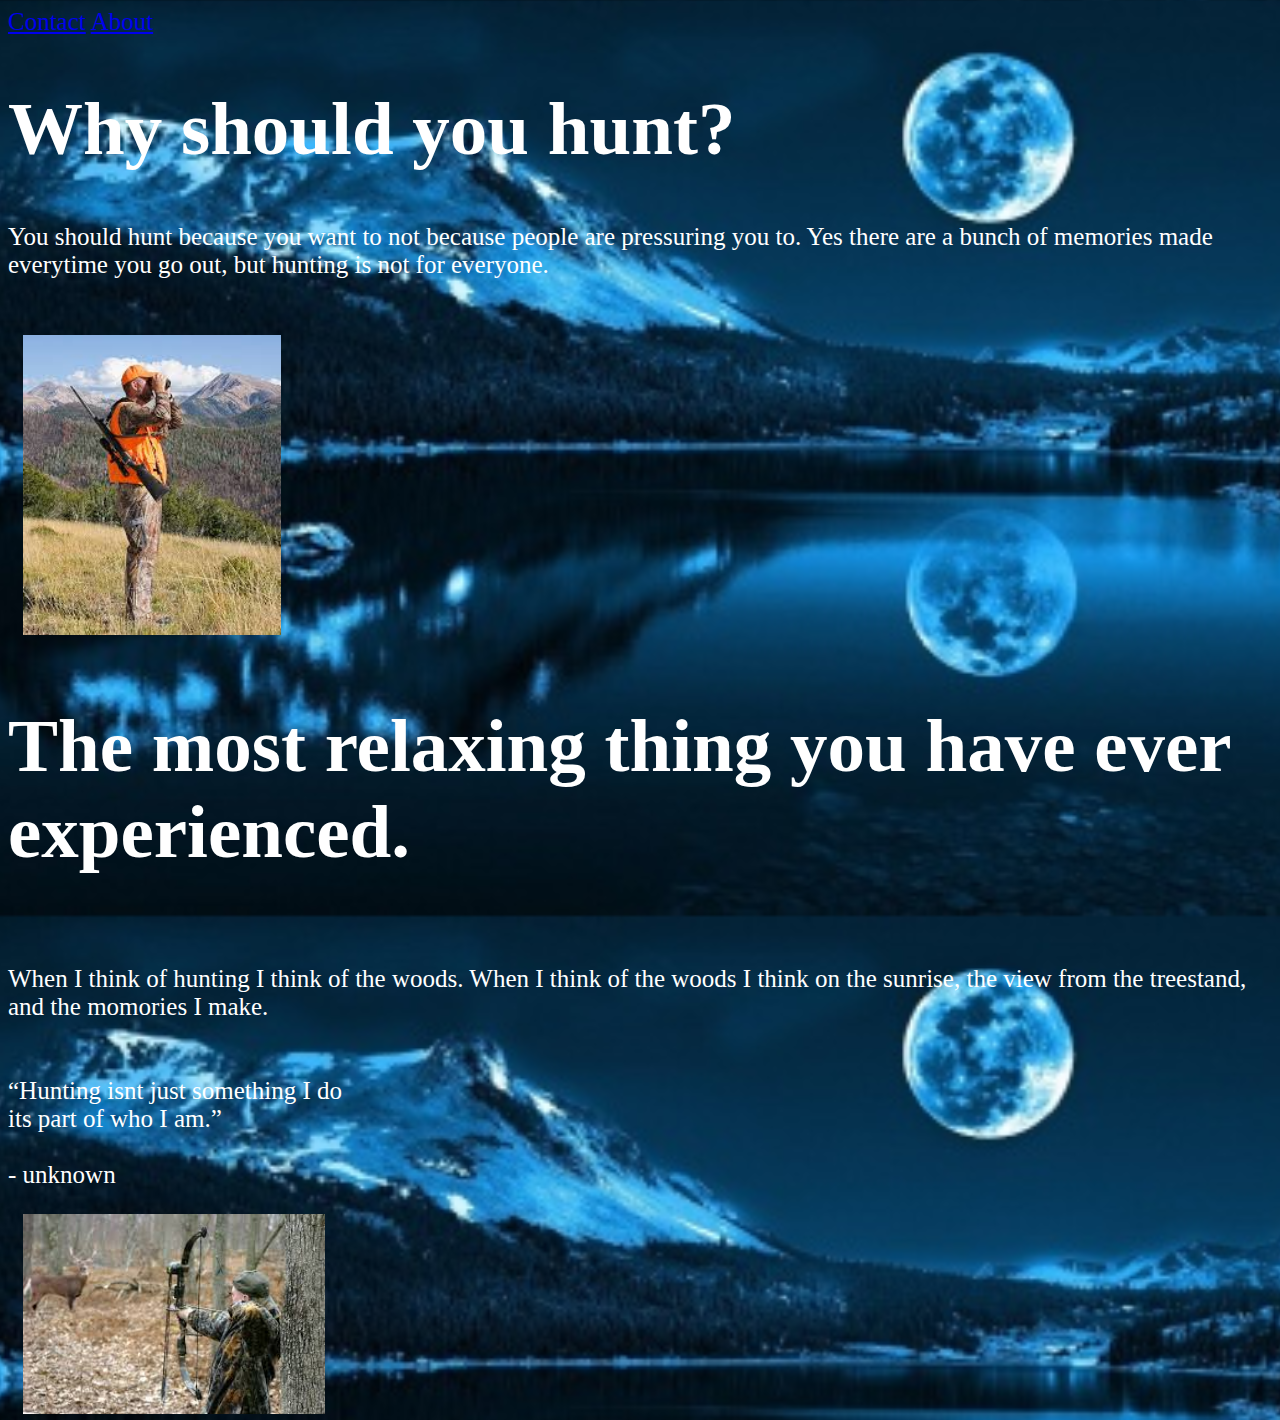
<file: index.html>
<!doctype html>

<html lang="en">

<head>
    <meta charset="utf-8">
    <title>Hunting, the most relaxing sport there is.</title>
    <link rel="stylesheet" href="main.css">

</head>

<body>
   
 <a class="main_nav" href="contact.html">Contact</a>
 <a class="main_nav" href="about.html">About</a>
  <h1>Why should you hunt?</h1>
    You should hunt because you want to not because people are pressuring you to. Yes there are a bunch of memories made everytime you go out, but hunting is not for everyone.<br><br><br>
    <img src="assignment-2/images/picture3.jpg" alt="How can you go wrong with this view." height="300">
    <h2>The most relaxing thing you have ever experienced.</h2>
    <p>
        <br>When I think of hunting I think of the woods. When I think of the woods I think on the sunrise, the view from the treestand, and the momories I make. 
        <br><br><br>
    <q>Hunting isnt just something I do <br>its part of who I am.</q>
    <br><br> - unknown
    </p>
    <img src="assignment-2/images/picture5.jpg" alt="Sweet hunting picture" height="200">
    
    
</body>

</html>
</file>
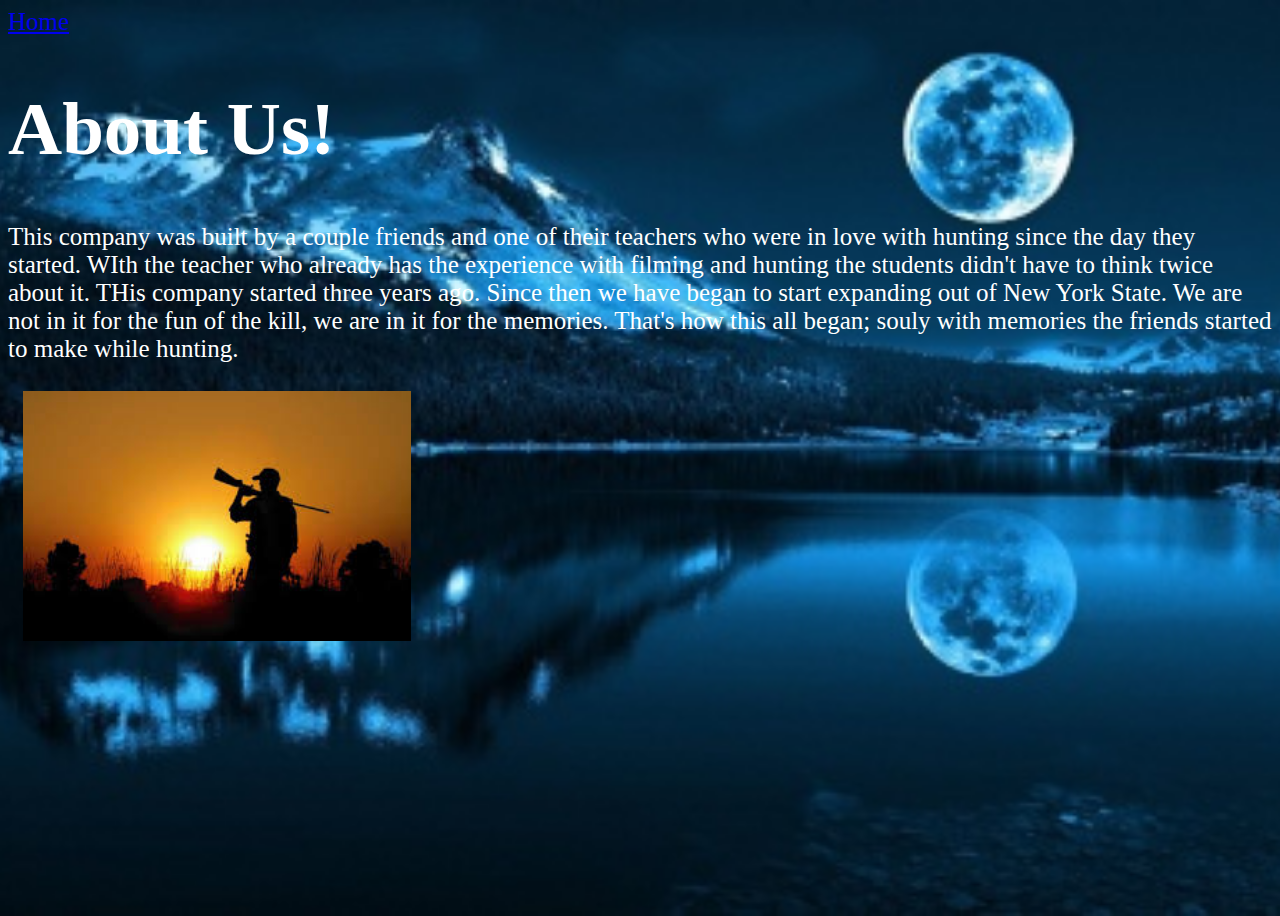
<file: about.html>
<!doctype html>

<html lang="en">

<head>
    <meta charset="utf-8">
    <title>Hunting, the most relaxing sport there is.</title>
    <link rel="stylesheet" href="main.css">

</head>

<body>
   <a class="nav" href="index.html">Home</a>
    <h1>About Us!</h1>
 This company was built by a couple friends and one of their teachers who were in love with hunting since the day they started. WIth the teacher who already has the experience with filming and hunting the students didn't have to think twice about it. THis company started three years ago. Since then we have began to start expanding out of New York State. We are not in it for the fun of the kill, we are in it for the memories. That's how this all began; souly with memories the friends started to make while hunting. 
    <br><br>
    <img src="assignment-2/images/picture2.jpg" alt="Sunrise" height="250">
    
    </body>

</html>
</file>
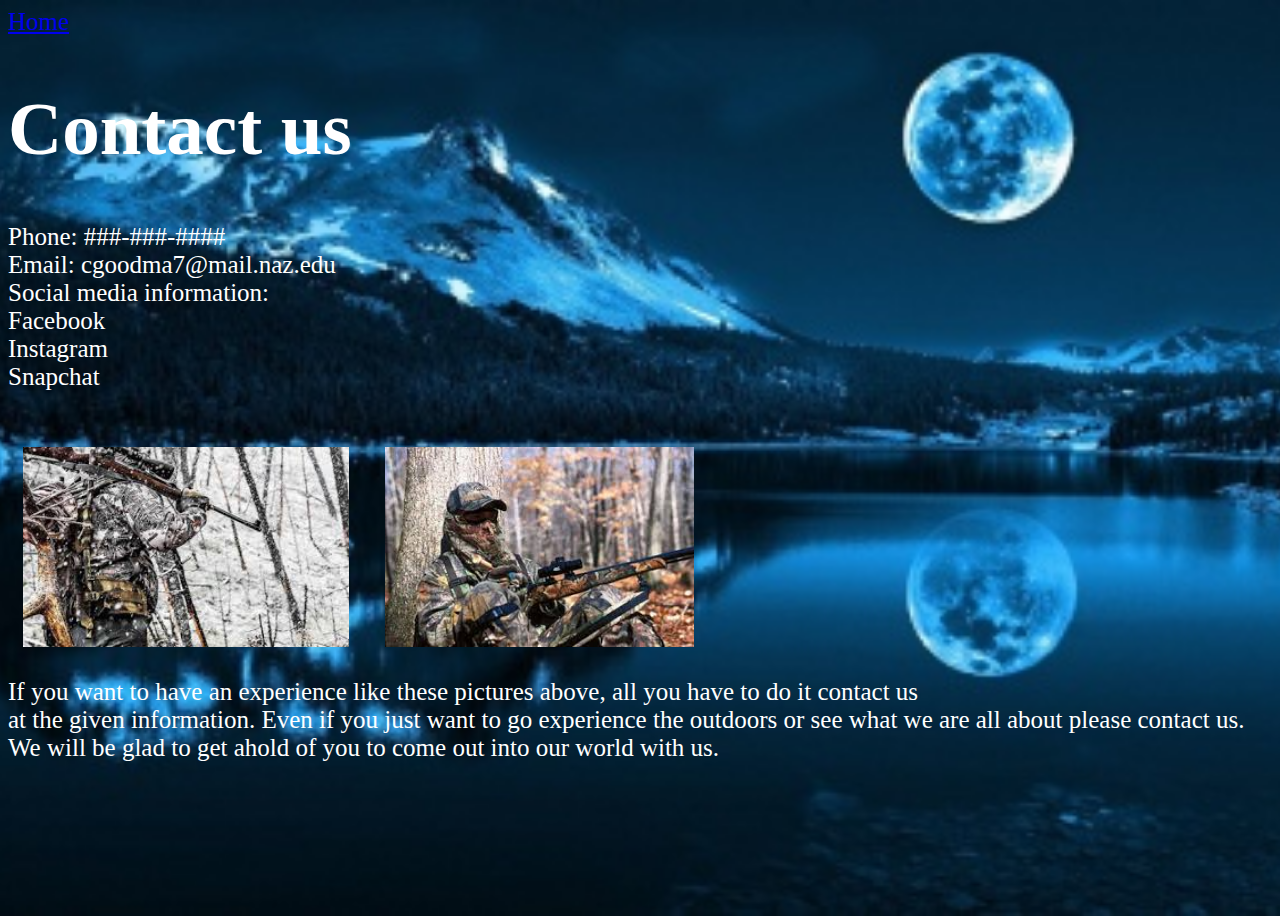
<file: contact.html>
<!doctype html>

<html lang="en">

<head>
    <meta charset="utf-8">
    <title>Hunting, the most relaxing sport there is.</title>
    <link rel="stylesheet" href="main.css">

</head>

<body>

      <a class="nav" href="index.html">Home</a>
    <h1>Contact us</h1>
    Phone: ###-###-####
    <br>
    Email: cgoodma7@mail.naz.edu
    <br>
    Social media information: <br>
    Facebook <br>
    Instagram<br>
    Snapchat
    <br><br><br>
    <img src="assignment-2/images/picture1.jpg" alt="winter picture" height="200">
    <img src="assignment-2/images/picture4.jpg" alt="turkey season" height="200">
    <p>If you want to have an experience like these pictures above, all you have to do it contact us <br>at the given information. Even if you just want to go experience the outdoors or see what we are all about please contact us. We will be glad to get ahold of you to come out into our world with us.</p>
</body>

</html>
</file>
<file: main.css>
html{
    color:#000000;
        font-family:"times new roman", "sans-serif";
        font-size: 20px
}
img{
    padding:  0px 15px 0px 15px;
}

.main-nav {
    text-transform: capitalize;
    text-decoration-color: #FFFFFF;
    font-size: 100%;
}

body{
    background-image: url(assignment-2/images/full-moon.jpg);
    background-size: cover;
    background-position: center;
    height: 100vh; 
    color: #FFFFFF;
    font-size: 125%;
}
h1,
h2{color: #FFFFFF;
    font-size: 300%;  
}
</file>
